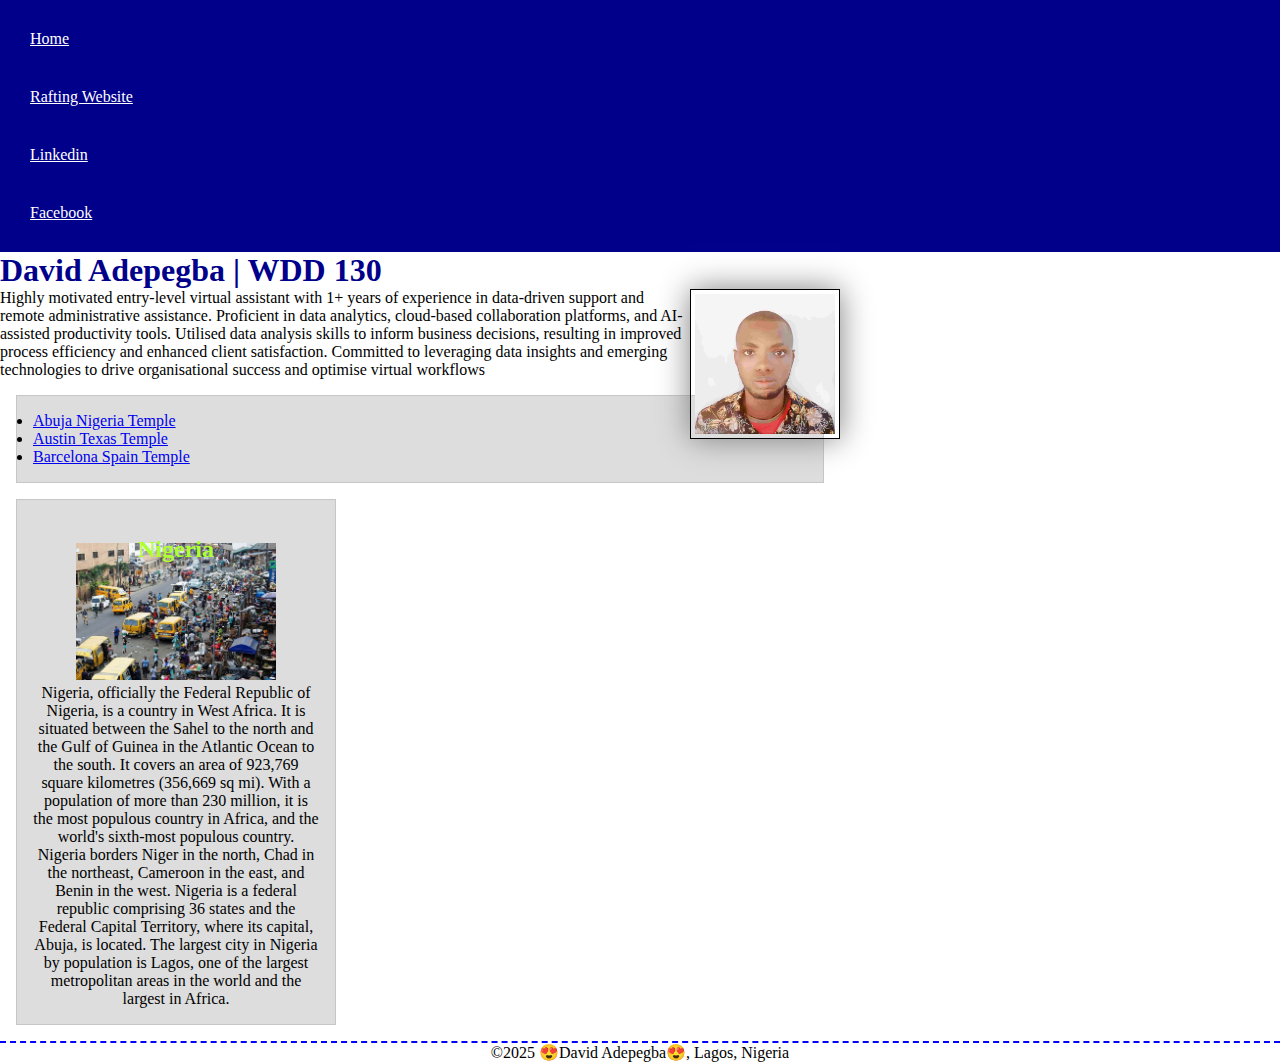
<file: index.html>
<!DOCTYPE html>
<html lang="en-US">

<head>
    <meta charset="UTF-8">
    <meta name="viewport" content="width=device-width, initial-scale=1.0">
    <title>David Adepegba | WDD 130</title>
    <meta name="description" content="David Adepegba a virtual assistant with Data Analyst background">
    <meta name="author" content="David Adepegba">
    <link rel="stylesheet" href="styles/styles.css">
</head>

<body>
    <header>
        <nav> <a href="index.html">Home</a>
            <a href="#">Rafting Website</a>
            <a href="https://www.linkedin.com/in/adepegbadavid1/">Linkedin</a>
            <a href="www.facebook.com">Facebook</a>
        </nav>
    </header>
    <div class="grid">
        <main>
            <h1> David Adepegba | WDD 130</h1>
            <img src="images/profile.jpg" alt="Adepegba David" width="200">
            <p>
                Highly motivated entry-level virtual assistant with 1+ years of experience in
                data-driven support and remote administrative assistance. Proficient in data
                analytics, cloud-based collaboration platforms, and AI-assisted productivity tools.
                Utilised data analysis skills to inform business decisions, resulting in improved
                process efficiency and enhanced client satisfaction. Committed to leveraging data
                insights and emerging technologies to drive organisational success and optimise
                virtual workflows
            </p>
            <ul class="box">
                <li><a href="https://www.churchofjesuschrist.org/temples/details/abuja-nigeria-temple?lang=eng"
                        target="_blank">Abuja Nigeria Temple</a></li>
                <li><a href="https://www.churchofjesuschrist.org/temples/details/austin-texas-temple?lang=eng"
                        target="_blank">Austin Texas Temple</a></li>
                <li><a href="https://www.churchofjesuschrist.org/temples/details/barcelona-spain-temple?lang=eng"
                        target="_blank">Barcelona Spain Temple</a></li>
            </ul>

        </main>
        <aside class="box">
            <h2>Nigeria</h2>
            <img src="images/nigeria.jpg" alt="Nigeria Image">
            <p>
                Nigeria, officially the Federal Republic of Nigeria, is a country in West Africa.
                It is situated between the Sahel to the north and the Gulf of Guinea in the Atlantic Ocean
                to the south. It covers an area of 923,769 square kilometres (356,669 sq mi).
                With a population of more than 230 million, it is the most populous country in Africa,
                and the world's sixth-most populous country. Nigeria borders Niger in the north,
                Chad in the northeast, Cameroon in the east, and Benin in the west. Nigeria is a federal
                republic comprising 36 states and the Federal Capital Territory, where its capital, Abuja,
                is located. The largest city in Nigeria by population is Lagos, one of the largest
                metropolitan areas in the world and the largest in Africa.
            </p>
        </aside>
    </div>
    <footer>
        <p>&copy;2025 😍David Adepegba😍, Lagos, Nigeria </p>
    </footer>
    <!-- 05/07/2025 -->
</body>

</html>
</file>
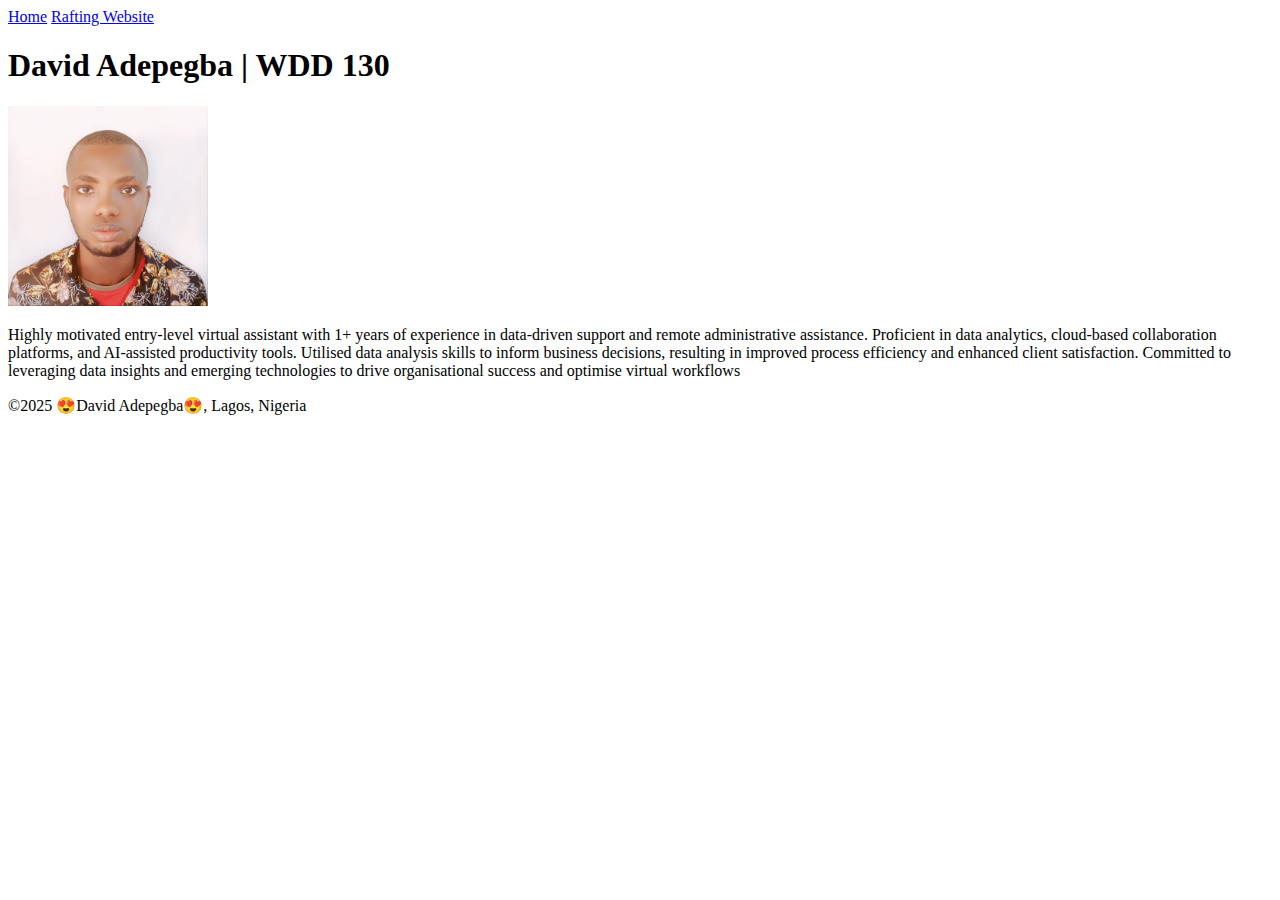
<file: week01/index.html>
<!DOCTYPE html>
<html lang="en-US">
<head>
    <meta charset="UTF-8">
    <meta name="viewport" content="width=device-width, initial-scale=1.0">
    <title>David Adepegba | WDD 130</title>
</head>
<body>
    <header>
        <nav>
            <a href="index.html">Home</a>
            <a href="www">Rafting Website</a>
        </nav>
    </header>
    <main>
        <h1> David Adepegba | WDD 130</h1>
        <img src="images/profile.jpg" alt="Adepegba David" width="200">
        <p>Highly motivated entry-level virtual assistant with 1+ years of experience in 
            data-driven support and remote administrative assistance. Proficient in data 
            analytics, cloud-based collaboration platforms, and AI-assisted productivity tools.
            Utilised data analysis skills to inform business decisions, resulting in improved 
            process efficiency and enhanced client satisfaction. Committed to leveraging data 
            insights and emerging technologies to drive organisational success and optimise 
            virtual workflows
        </p>
    </main>
    <footer>
        <p>&copy;2025 😍David Adepegba😍, Lagos, Nigeria </p>
    </footer>
</body>
</html>
</file>
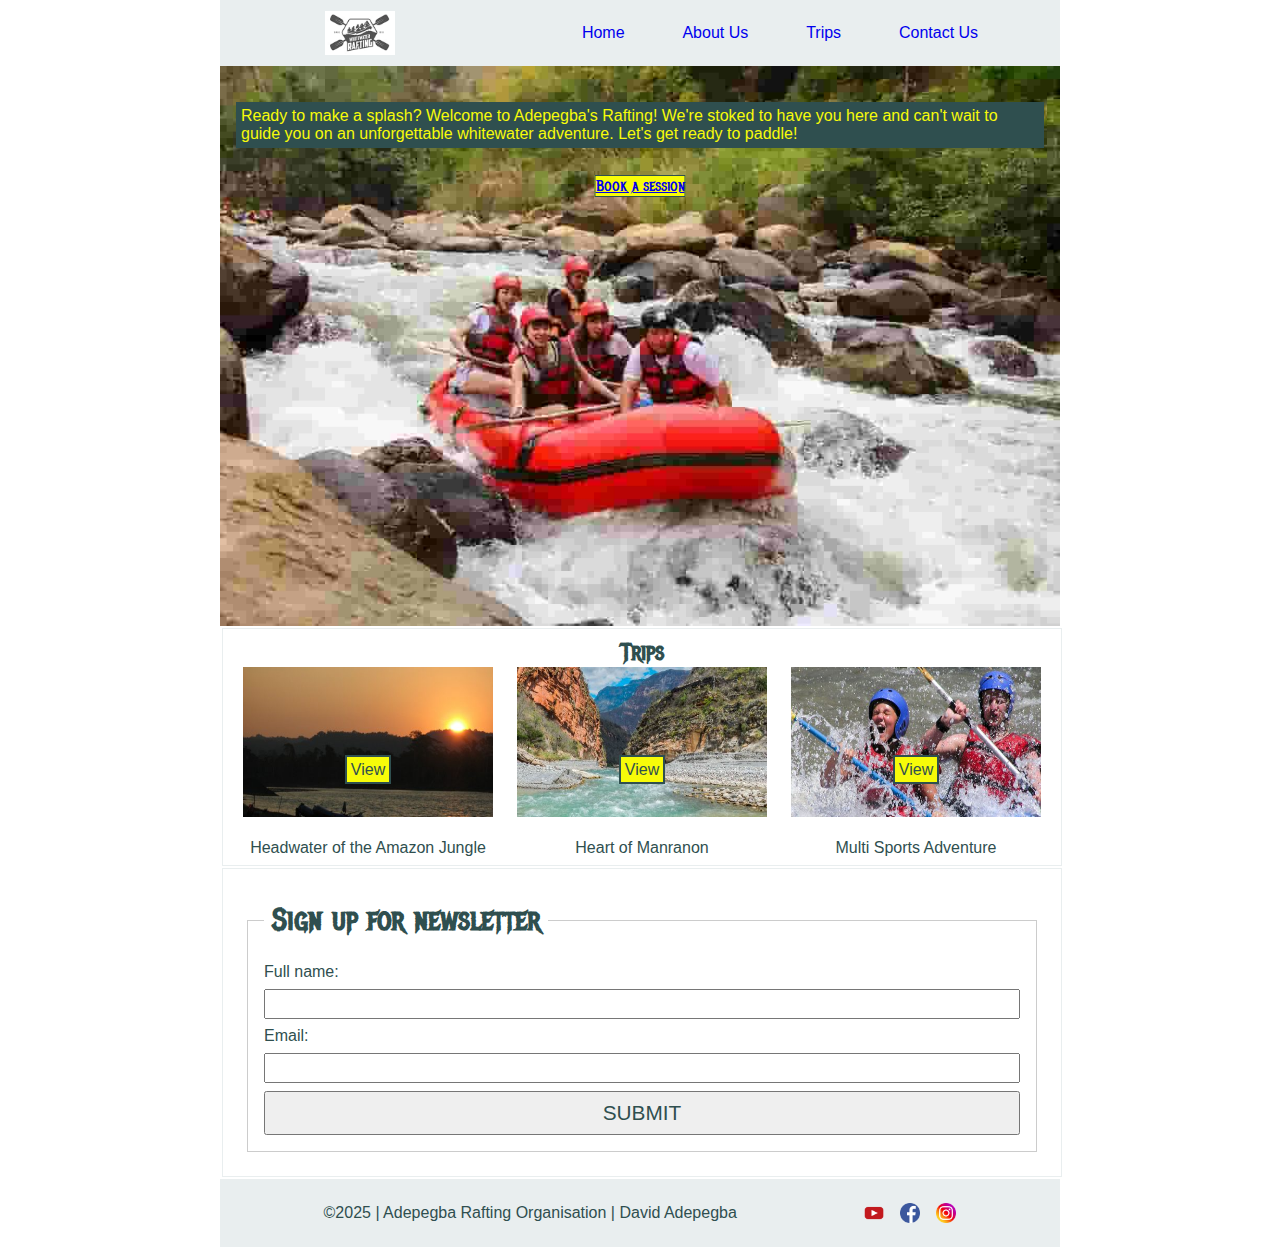
<file: wwr/index.html>
<!DOCTYPE html>
<html lang="en-US">
<head>
    <meta charset="UTF-8">
    <meta name="viewport" content="width=device-width, initial-scale=1.0">
    <meta name="description" content="This is the landing page for Adepegba rafting Organisation where client visit to know what the company do">
    <meta name="author" content="David Adepegba">
    <title>Home - Adepegba Rafting Organisation</title>
    <link rel="stylesheet" href="styles/rafting.css">
    <link rel="preconnect" href="https://fonts.googleapis.com">
    <link rel="preconnect" href="https://fonts.gstatic.com" crossorigin>
    <link href="https://fonts.googleapis.com/css2?family=Metal+Mania&family=Roboto:ital,wght@0,100..900;1,100..900&display=swap" rel="stylesheet">
</head>
<body>
    <header>
        <img src="images/rafting-logo.jpg" alt="Rafting Company Logo" width="70">
        <nav class="navigation">
            <a href="index.html">Home</a>
            <a href="about.html">About Us</a>
            <a href="trips.html">Trips</a>
            <a href="contact.html">Contact Us</a>
        </nav>
    </header>
    <main>
        <div class="hero">
            <img src="images/home-page.jpg" alt="Home page image">
            <p class="welcome">Ready to make a splash? Welcome to Adepegba's Rafting! We're stoked to have you here and can't wait to guide you on an unforgettable whitewater adventure. Let's get ready to paddle!</p>
            <a href="#trips" id="button-container">Book a session</a>
        </div>
        <section>
            <h2 class="text-centered" id="trips">Trips</h2>
            <div id="view-trips">
                <figure>
                    <img src="images/trips-1.jpg" alt="Headwater of the Amazon Jungle">
                    <a href="trips.html#amazon" class="view">View</a>
                    <figcaption>Headwater of the Amazon Jungle</figcaption>
                </figure>
                <figure>
                    <img src="images/trips-2.jpg" alt="Heart of Manranon">
                    <a href="trips.html#urubamba" class="view">View</a>
                    <figcaption>Heart of Manranon</figcaption>
                </figure>
                <figure>
                    <img src="images/trips-3.jpg" alt="Multi Sports Adventure">
                    <a href="trips.html#multi-sport" class="view">View</a>
                    <figcaption>Multi Sports Adventure</figcaption>
                </figure>
            </div>
        </section>
        <section>
            <form>
                <fieldset>
                    <legend><h2>Sign up for newsletter</h2></legend>
                    <label for="full-name">Full name:</label>
                    <input type="text" id="full-name" name="full-name">
                    <label for="email">Email:</label>
                    <input type="email" id="email" name="email">
                    <button>SUBMIT</button>
                </fieldset>
            </form>
        </section>
    </main>
    <footer>
        <p>&copy;2025 | Adepegba Rafting Organisation | David Adepegba</p>
        <nav class="socialmedia">
            <a href="https://www.youtube.com">
                <img src="images/youtube.webp" alt="Youtube">
            </a>
            <a href="https://www.facebook.com">
                <img src="images/facebook.webp" alt="Facebook">
            </a>
            <a href="https://www.instagram.com">
                <img src="images/instagram.webp" alt="Instagram">
            </a>
        </nav>
    </footer>
    
</body>
</html>
</file>
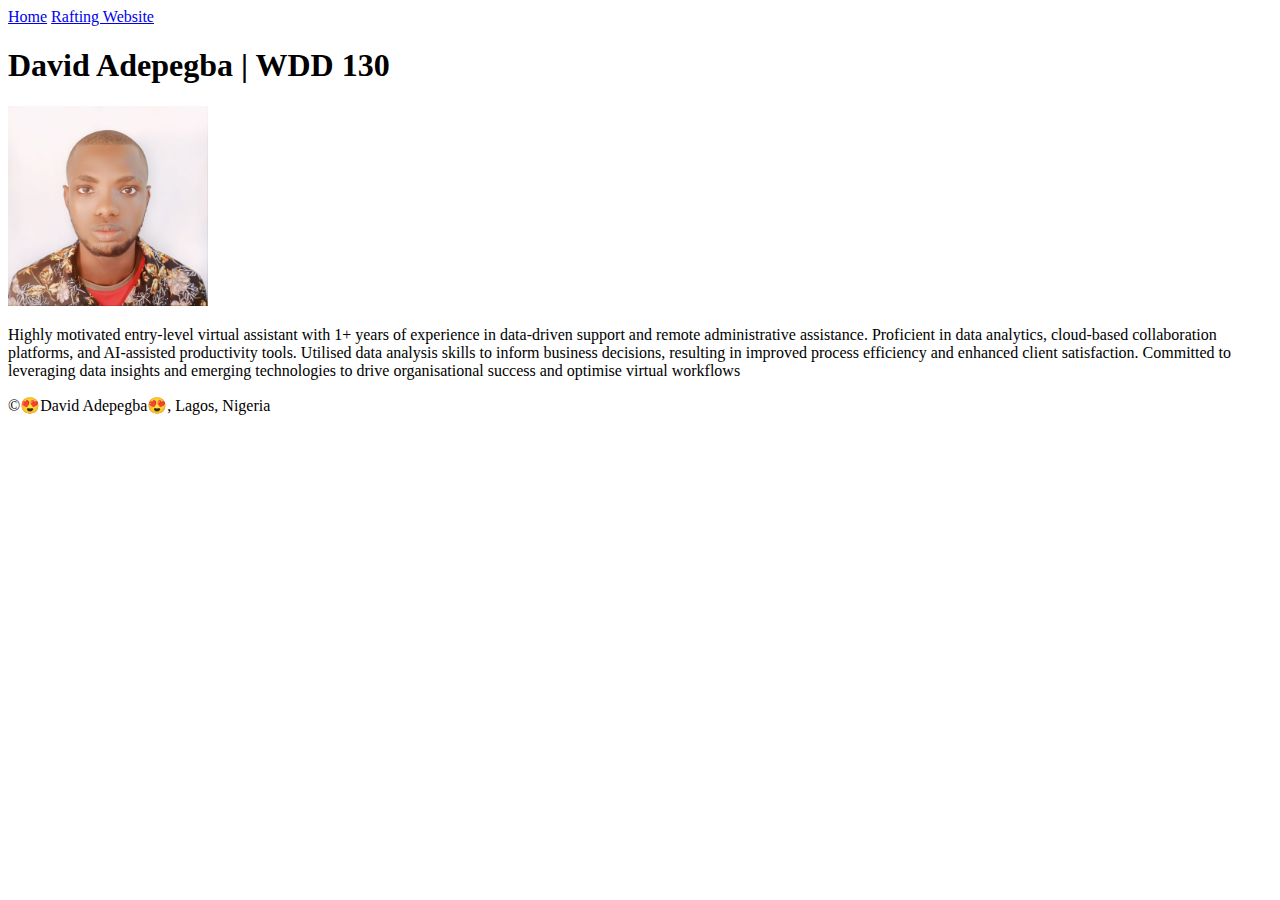
<file: WDD 130 - Web Fundamentals/Week 1 - Setup ,HTML Introduction/index.html>
<!DOCTYPE html>
<html lang="en">
<head>
    <meta charset="UTF-8">
    <meta name="viewport" content="width=device-width, initial-scale=1.0">
    <title>David Adepegba | WDD 130</title>
</head>
<body>
    <header>
        <nav>
            <a href="index.html">Home</a>
            <a href="www">Rafting Website</a>
        </nav>
    </header>
    <main>
        <h1> David Adepegba | WDD 130</h1>
        <img src="images/resume.jpg" alt="Adepegba David" width="200">
        <p>Highly motivated entry-level virtual assistant with 1+ years of experience in data-driven support and remote administrative assistance. Proficient in data analytics, cloud-based collaboration platforms, and AI-assisted productivity tools. Utilised data analysis skills to inform business decisions, resulting in improved process efficiency and enhanced client satisfaction. Committed to leveraging data insights and emerging technologies to drive organisational success and optimise virtual workflows</p>
    </main>
    <footer>
        <p>&copy;😍David Adepegba😍, Lagos, Nigeria </p>
    </footer>
</body>
</html>
</file>
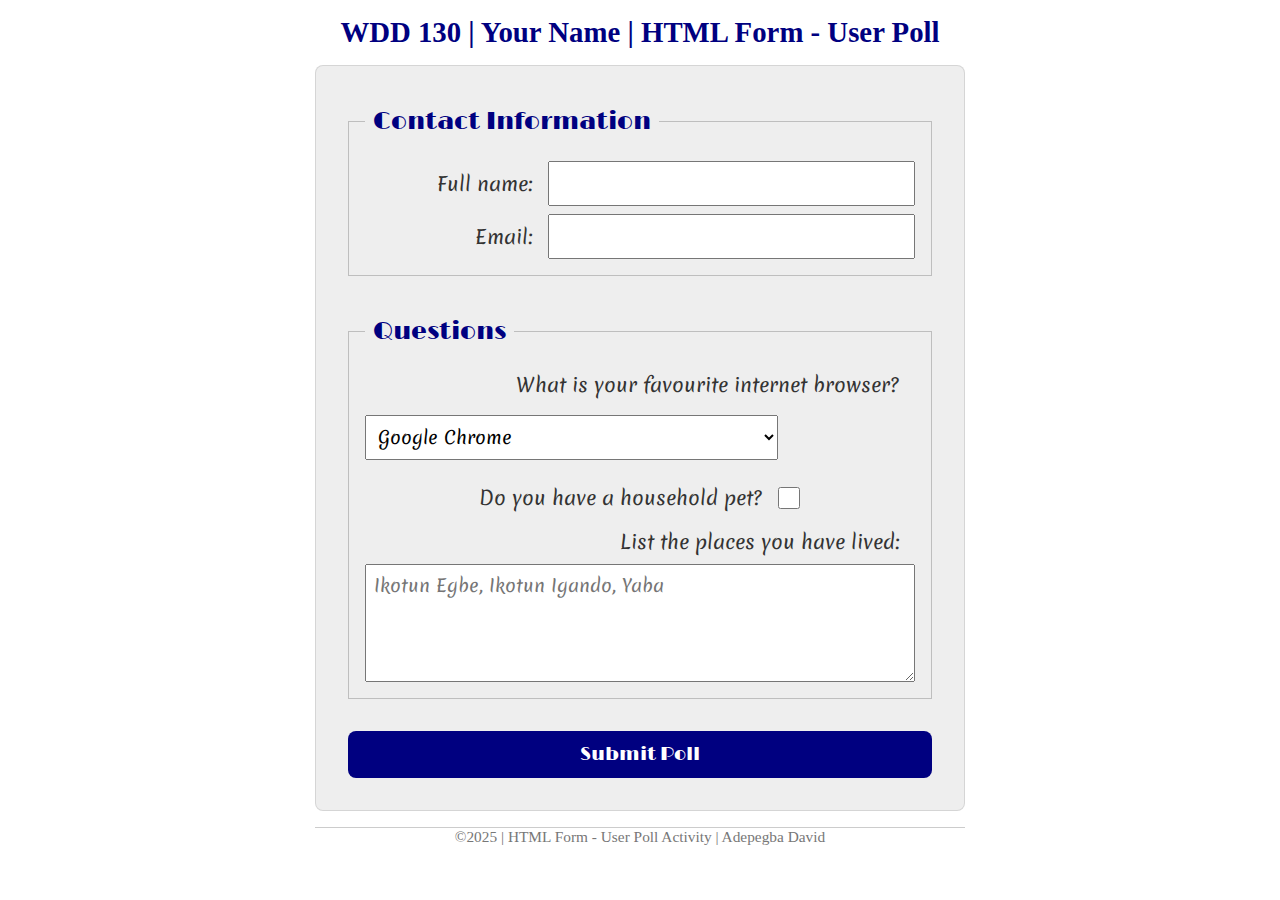
<file: week05/poll-form.html>
<!DOCTYPE html>
<html lang="en-US">
<head>
    <meta charset="UTF-8">
    <meta name="viewport" content="width=device-width, initial-scale=1.0">
    <meta name="description" content="This is a poll form for an organization">
    <meta name="author" content="Adepegba David">
    <title>WDD 130 | HTML Form - User Poll</title>
    <link rel="stylesheet" href="styles/poll-form.css">
    <link rel="preconnect" href="https://fonts.googleapis.com">
    <link rel="preconnect" href="https://fonts.gstatic.com" crossorigin>
    <link href="https://fonts.googleapis.com/css2?family=Limelight&family=Merienda:wght@300..900&display=swap" rel="stylesheet">
</head>
<body>
    <header>
        <h1>WDD 130 | Your Name | HTML Form - User Poll</h1>
    </header>
    <main>
        <form>
            <fieldset>
                <legend>Contact Information</legend>
                <div class="form-item column2">
                    <label for="fullname">Full name:</label>
                    <input type="text" id="fullname" name="fullname">
                </div>
                <div class="form-item column2">
                    <label for="useremail">Email:</label>
                    <input type="email" id="useremail" name="useremail">
                </div>
            </fieldset>
            <fieldset>
                <legend>Questions</legend>
                <label for="browser">What is your favourite internet browser?</label>
                <div class="form-item column1">
                    <select id="browser" name="browser">
                        <option value="google">Google Chrome</option>
                        <option value="opera">Opera Mini</option>
                        <option value="edge">Mircosoft Edge</option>
                        <option value="firefox">Firefox</option>
                    </select>
                </div>
                <div class="form-item column1">
                    <label for="pet">Do you have a household pet?</label>
                    <input type="checkbox" id="pet" name="pet">
                </div>
                <label for="feedback">List the places you have lived:</label>
                <textarea name="feedback" id="feedback" rows="4" placeholder="Ikotun Egbe, Ikotun Igando, Yaba"></textarea>
            </fieldset>
            <button>Submit Poll</button>
        </form>
    </main>
    <footer>
        <p>&copy;2025 | HTML Form - User Poll Activity | Adepegba David</p>
    </footer>
    
</body>
</html>
</file>
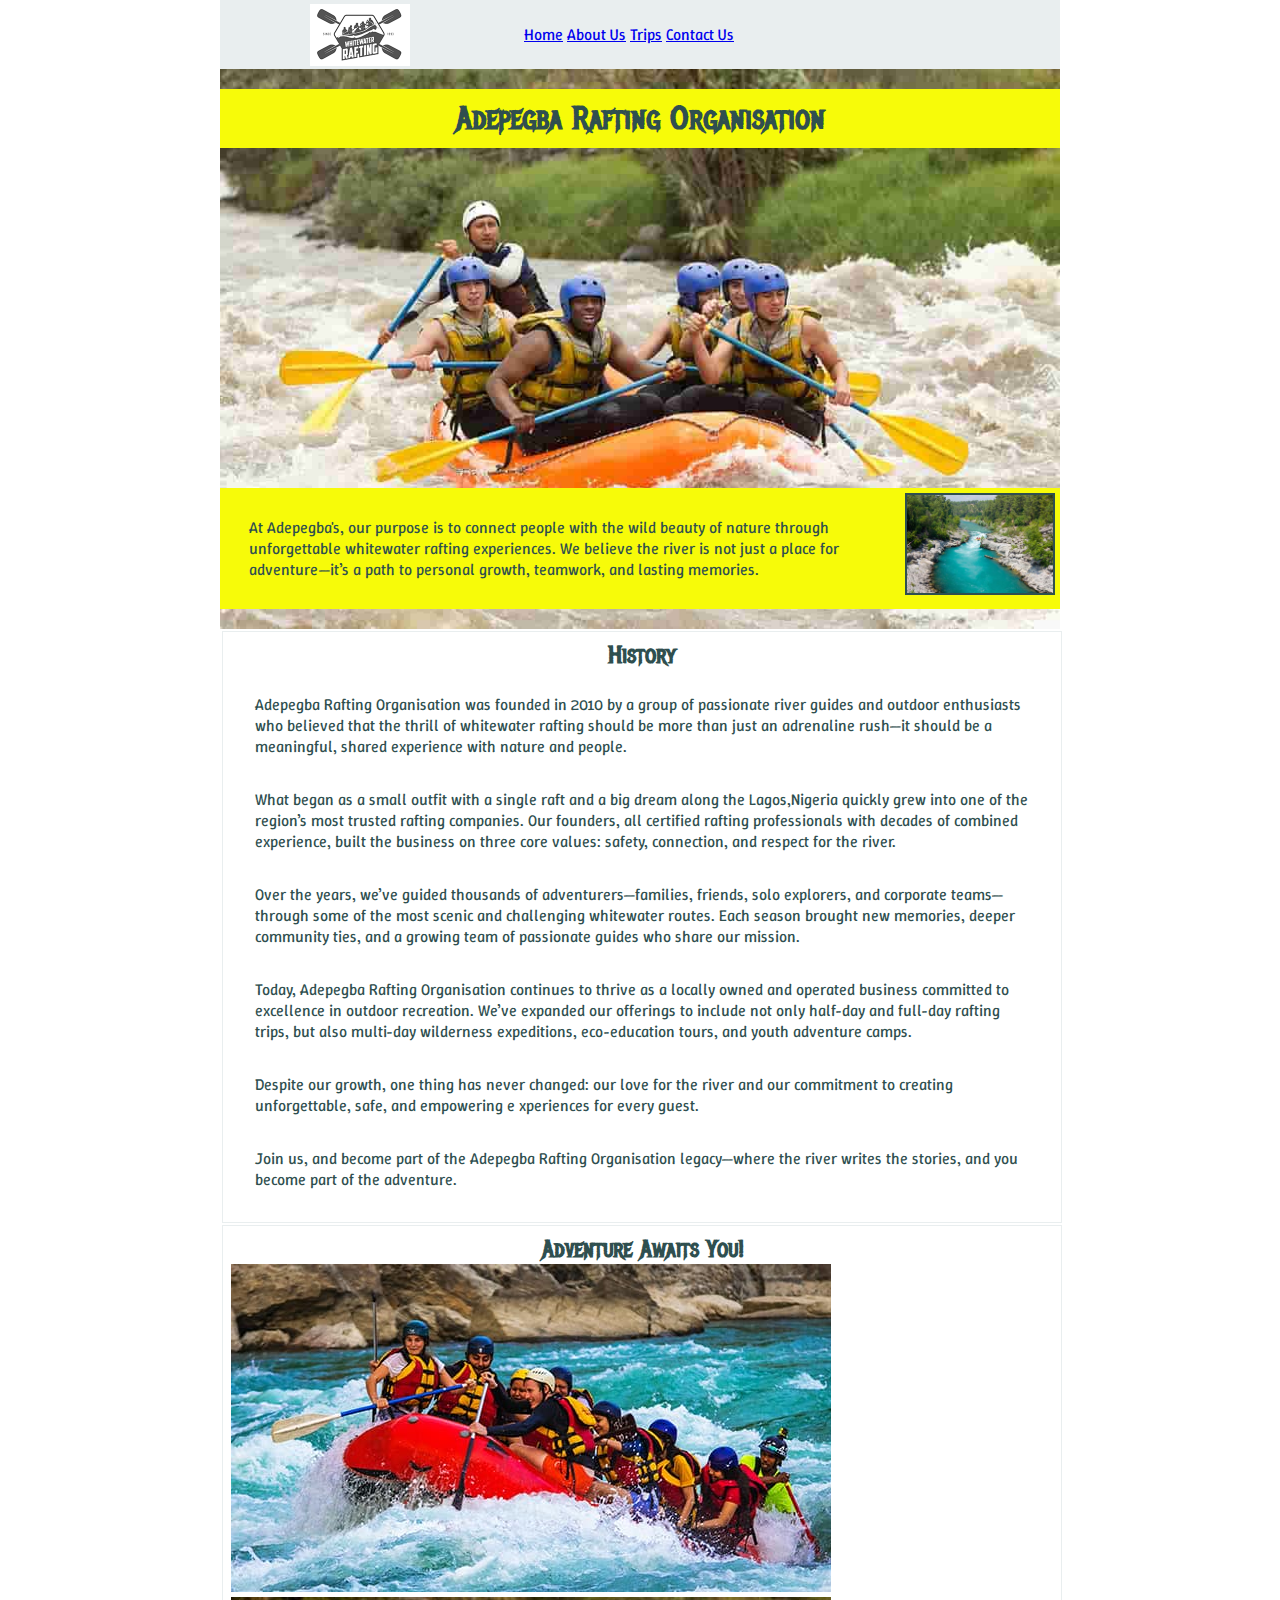
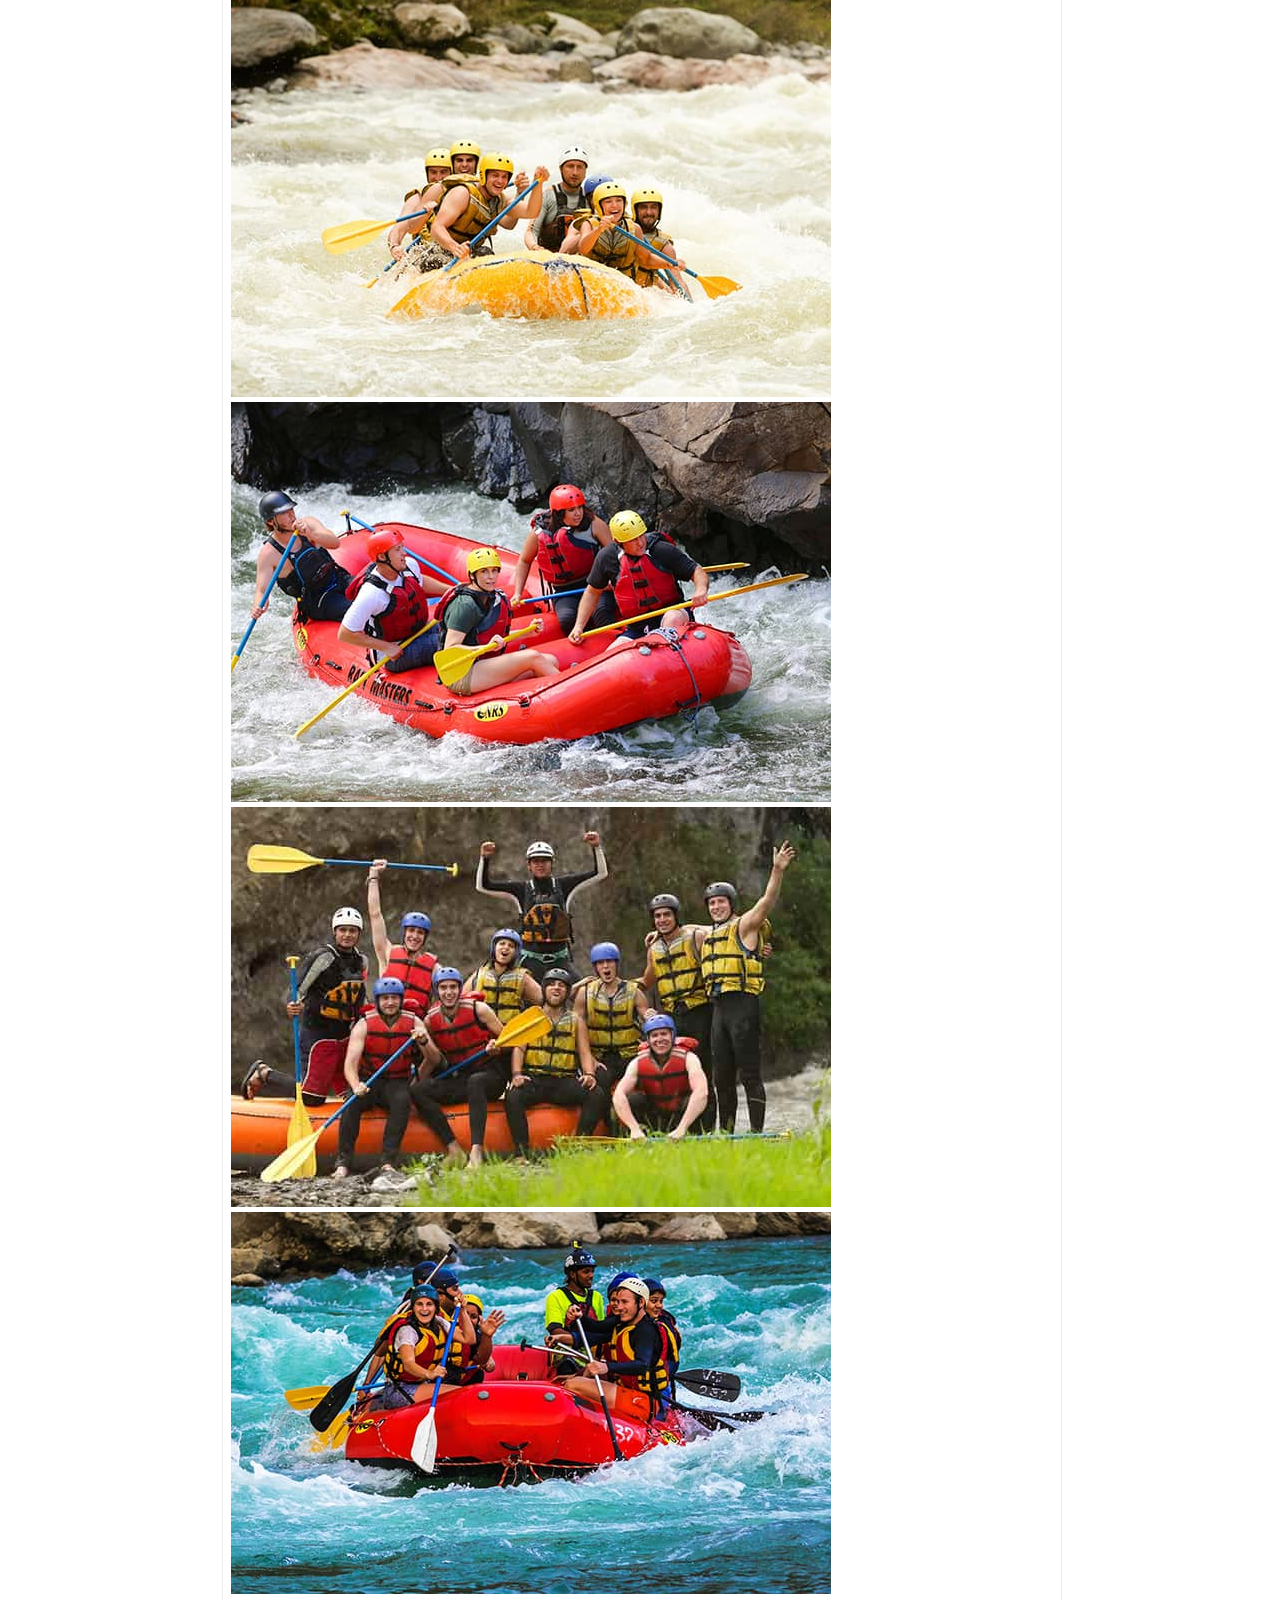
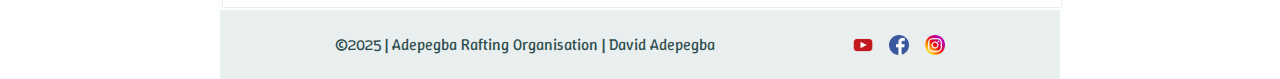
<file: wwr/about.html>
<!DOCTYPE html>
<html lang="en-US">
<head>
    <meta charset="UTF-8">
    <meta name="viewport" content="width=device-width, initial-scale=1.0">
    <meta name="description" content="This page is about Adepegba Rafting Organisation displaying the company mission, images from past client and social media link">
    <meta name="author" content="David Adepegba">
    <title>About Us - Adepegna Rafting Organisation</title>
    <link rel="stylesheet" href="styles/rafting.css">
    <link rel="preconnect" href="https://fonts.googleapis.com">
    <link rel="preconnect" href="https://fonts.gstatic.com" crossorigin>
    <link href="https://fonts.googleapis.com/css2?family=Metal+Mania&family=Winky+Rough:ital,wght@0,300..900;1,300..900&display=swap" rel="stylesheet">
</head>
<body>
    <header>
        <img src="images/rafting-logo.png" alt="Rafting Company Logo" width="100">
        <nav>
            <a href="index.html">Home</a>
            <a href="about.html">About Us</a>
            <a href="trips.html">Trips</a>
            <a href="contact.html">Contact Us</a>
        </nav>
    </header>
    <main>
        <div class="hero">
            <img src="images/background.jpg" alt="Background image">
            <h1>Adepegba Rafting Organisation</h1>
            <article class = "mission">
                <img src="images/client_4.jpg" alt="Rafting picture">
                <p>
                        At Adepegba's, our purpose is to connect people with the wild beauty of 
                    nature through unforgettable whitewater rafting experiences. We believe 
                    the river is not just a place for adventure—it’s a path to personal 
                    growth, teamwork, and lasting memories.
                </p>
            </article>
        </div>
            <section>
                <h2>History</h2>
                <p>Adepegba Rafting Organisation was founded in 2010 by a group of passionate 
                    river guides and outdoor enthusiasts who believed that the thrill of whitewater 
                    rafting should be more than just an adrenaline rush—it should be a meaningful, 
                    shared experience with nature and people.
                </p>
                <p> What began as a small outfit with a single raft and a big dream along 
                    the Lagos,Nigeria quickly grew into one of the region’s most trusted 
                    rafting companies. Our founders, all certified rafting professionals 
                    with decades of combined experience, built the business on three core 
                    values: safety, connection, and respect for the river.
                </p>
                <p>Over the years, we’ve guided thousands of adventurers—families, friends, 
                    solo explorers, and corporate teams—through some of the most scenic and 
                    challenging whitewater routes. Each season brought new memories, deeper 
                    community ties, and a growing team of passionate guides who share our 
                    mission.
                </p>
                <p>Today, Adepegba Rafting Organisation continues to thrive as a locally 
                    owned and operated business committed to excellence in outdoor recreation.
                     We’ve expanded our offerings to include not only half-day and full-day rafting 
                     trips, but also multi-day wilderness expeditions, eco-education tours, and 
                     youth adventure camps.
                </p>
                <p>Despite our growth, one thing has never changed: our love for the river 
                    and our commitment to creating unforgettable, safe, and empowering e
                    xperiences for every guest.
                </p>
                <p>Join us, and become part of the Adepegba Rafting Organisation 
                    legacy—where the river writes the stories, and you become part of the 
                    adventure.
                </p>
            </section>
            <section>
                <h2>Adventure Awaits You!</h2>
                <img src="images/client_1.jpg" alt="Competition 1">
                <img src="images/short_image.jpg" alt="Happy client 1">
                <img src="images/client_3.jpg" alt="Competition 2">
                <img src="images/client_5.jpg" alt="The winning team">
                <img src="images/client_2.jpg" alt="Happy client 2">
            </section>
    </main>
    <footer>
        <p>&copy;2025 | Adepegba Rafting Organisation | David Adepegba</p>
        <nav class="socialmedia">
            <a href="https://www.youtube.com">
                <img src="images/youtube.webp" alt="Youtube">
            </a>
            <a href="https://www.facebook.com">
                <img src="images/facebook.webp" alt="Facebook">
            </a>
            <a href="https://www.instagram.com">
                <img src="images/instagram.webp" alt="Instagram">
            </a>
        </nav>
    </footer>
    
</body>
</html>
</file>
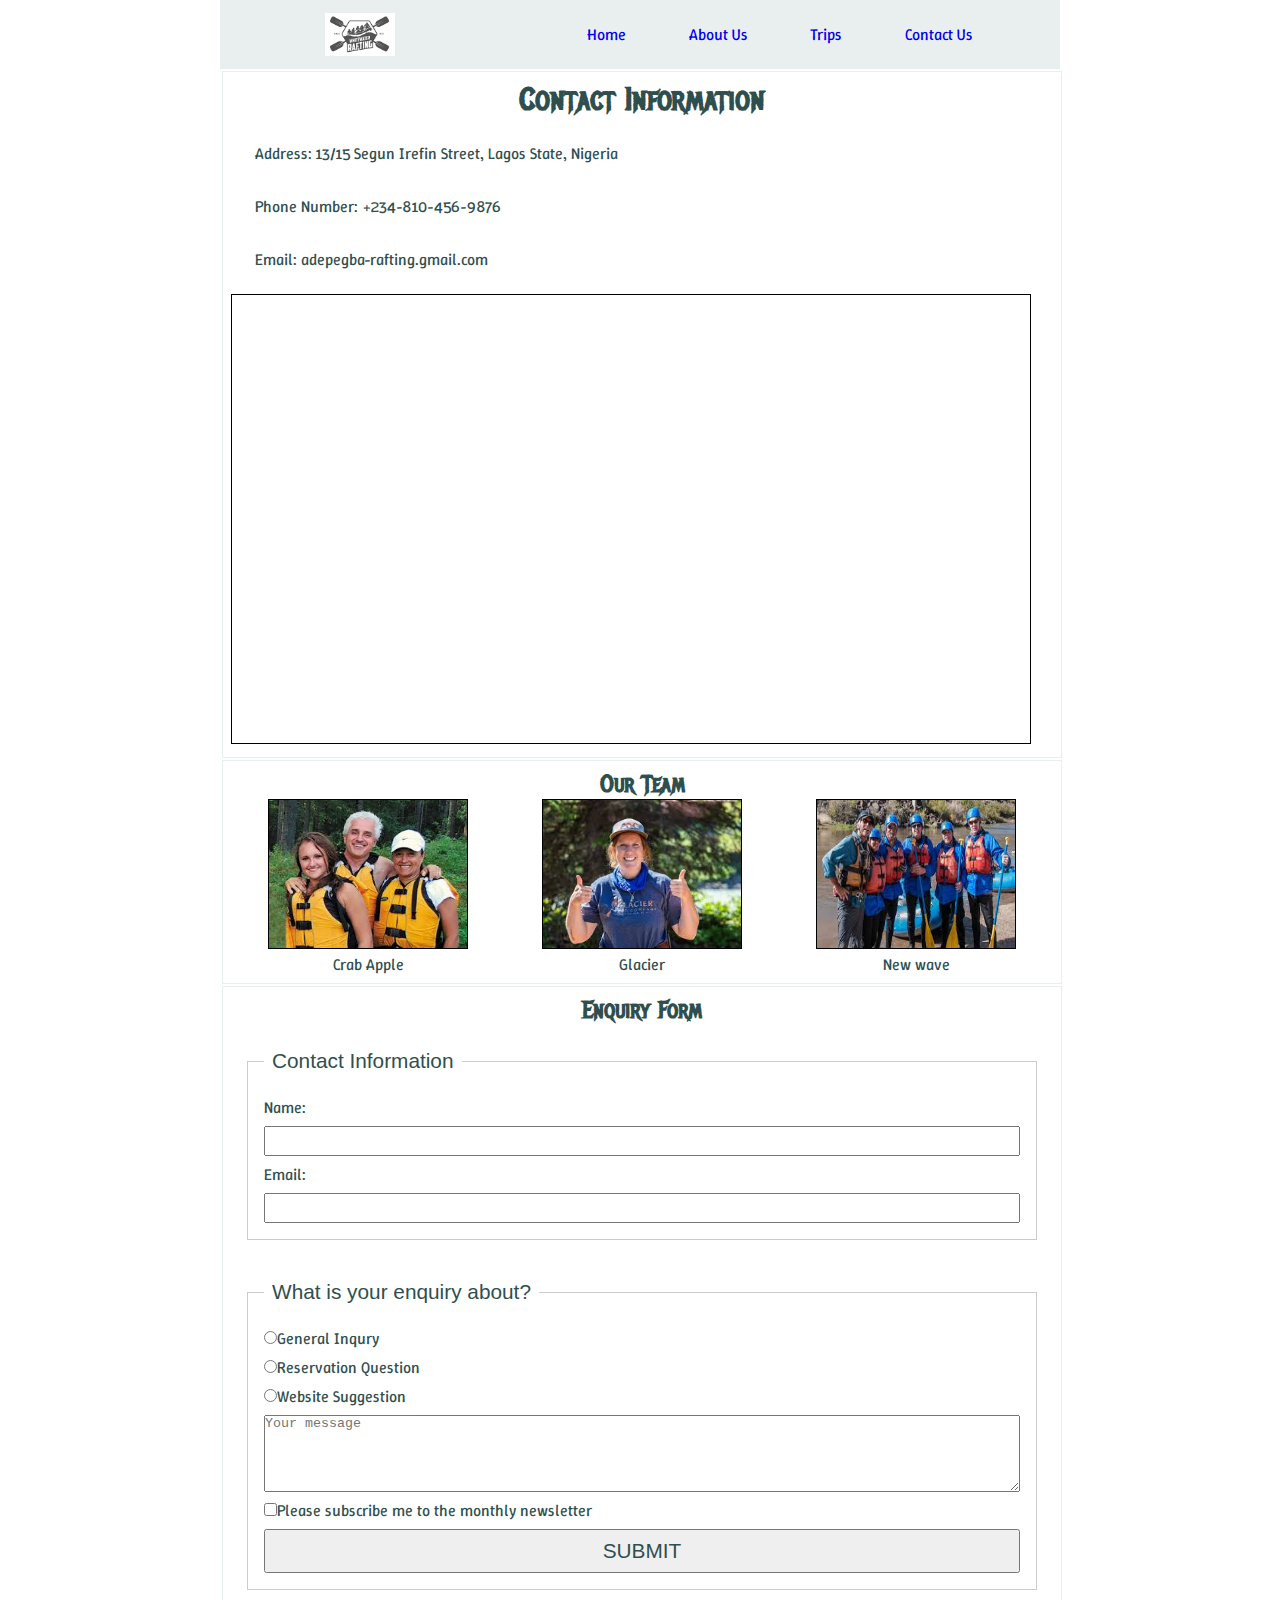
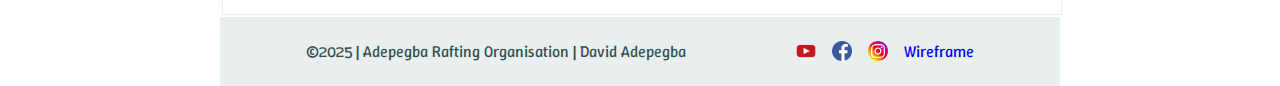
<file: wwr/contact.html>
<!DOCTYPE html>
<html lang="en-US">
<head>
    <meta charset="UTF-8">
    <meta name="viewport" content="width=device-width, initial-scale=1.0">
    <meta name="description" content="This page is about Adepegba Rafting Organisation contact page for anyone that want to know more about the organization">
    <meta name="author" content="David Adepegba">
    <title>Contact Us - Adepegba Rafting Organisation</title>
    <link rel="stylesheet" href="styles/rafting.css">
    <link rel="preconnect" href="https://fonts.googleapis.com">
    <link rel="preconnect" href="https://fonts.gstatic.com" crossorigin>
    <link href="https://fonts.googleapis.com/css2?family=Metal+Mania&family=Winky+Rough:ital,wght@0,300..900;1,300..900&display=swap" rel="stylesheet">
</head>
<body>
    <header>
        <img src="images/rafting-logo.png" alt="Rafting Company Logo" width="70">
        <nav class="navigation">
            <a href="index.html">Home</a>
            <a href="about.html">About Us</a>
            <a href="trips.html">Trips</a>
            <a href="contact.html">Contact Us</a>
        </nav>
    </header>
    <main>
        <section class="contact-info">
            <h1>Contact Information</h1>
            <p>Address: 13/15 Segun Irefin Street, Lagos State, Nigeria</p>
            <p>Phone Number: +234-810-456-9876</p>
            <p>Email: adepegba-rafting.gmail.com</p>
            <iframe src="https://www.google.com/maps/embed?pb=!1m18!1m12!1m3!1d3963.7662040126643!2d3.272874973993445!3d6.551174593441859!2m3!1f0!2f0!3f0!3m2!1i1024!2i768!4f13.1!3m3!1m2!1s0x103b8febd059b82b%3A0x250885e273e06ad2!2s20%20Prophet%20T.B%20Joshua%20St!5e0!3m2!1sen!2sng!4v1754032738858!5m2!1sen!2sng"></iframe>
        </section>
        <section>
            <h2 class="text-centered">Our Team</h2>
            <div id="teams">
                <figure>
                    <img src="images/crab-apple.jpeg" alt="Crab Apple">
                    <figcaption>Crab Apple</figcaption>
                </figure>
                <figure>
                    <img src="images/glacier.jpeg" alt="glacier">
                    <figcaption>Glacier</figcaption>
                </figure>
                <figure>
                    <img src="images/new-wave.jpeg" alt="new wave">
                    <figcaption>New wave</figcaption>
                </figure>
            </div>
        </section>
        <section>
            <h2>Enquiry Form</h2>
            <form>                
                <fieldset>
                    <legend>Contact Information</legend>
                    <label for="name">Name:</label>
                    <input type="text" id="name" name="name">
                    <label for="email">Email:</label>
                    <input type="email" id="email" name="email">
                </fieldset>
                <fieldset>
                    <legend>What is your enquiry about?</legend>
                    <label for="general-inquiry"><input type="radio" id="general-inquiry" name="message">General Inqury</label>                    
                    <label for="reservation-question"><input type="radio" id="reservation-question" name="message">Reservation Question</label>                    
                    <label for="website-suggestion"><input type="radio" id="website-suggestion" name="message">Website Suggestion</label>
                    
                    <textarea name="message" id="message" placeholder="Your message" rows="5"></textarea>
                    <label for="newsletter"><input type="checkbox" id="newsletter">Please subscribe me to the monthly newsletter</label>
                    
                    <button>SUBMIT</button>
                </fieldset>
            </form>
        </section>
    </main>
    <footer>
        <p>&copy;2025 | Adepegba Rafting Organisation | David Adepegba</p>
        <nav class="socialmedia">
            <a href="https://www.youtube.com">
                <img src="images/youtube.webp" alt="Youtube">
            </a>
            <a href="https://www.facebook.com">
                <img src="images/facebook.webp" alt="Facebook">
            </a>
            <a href="https://www.instagram.com">
                <img src="images/instagram.webp" alt="Instagram">
            </a>
            <a href="https://miro.com/welcomeonboard/[base64]?share_link_id=382971956969" target="_blank">Wireframe</a>
        </nav>
    </footer>
    
</body>
</html>
</file>
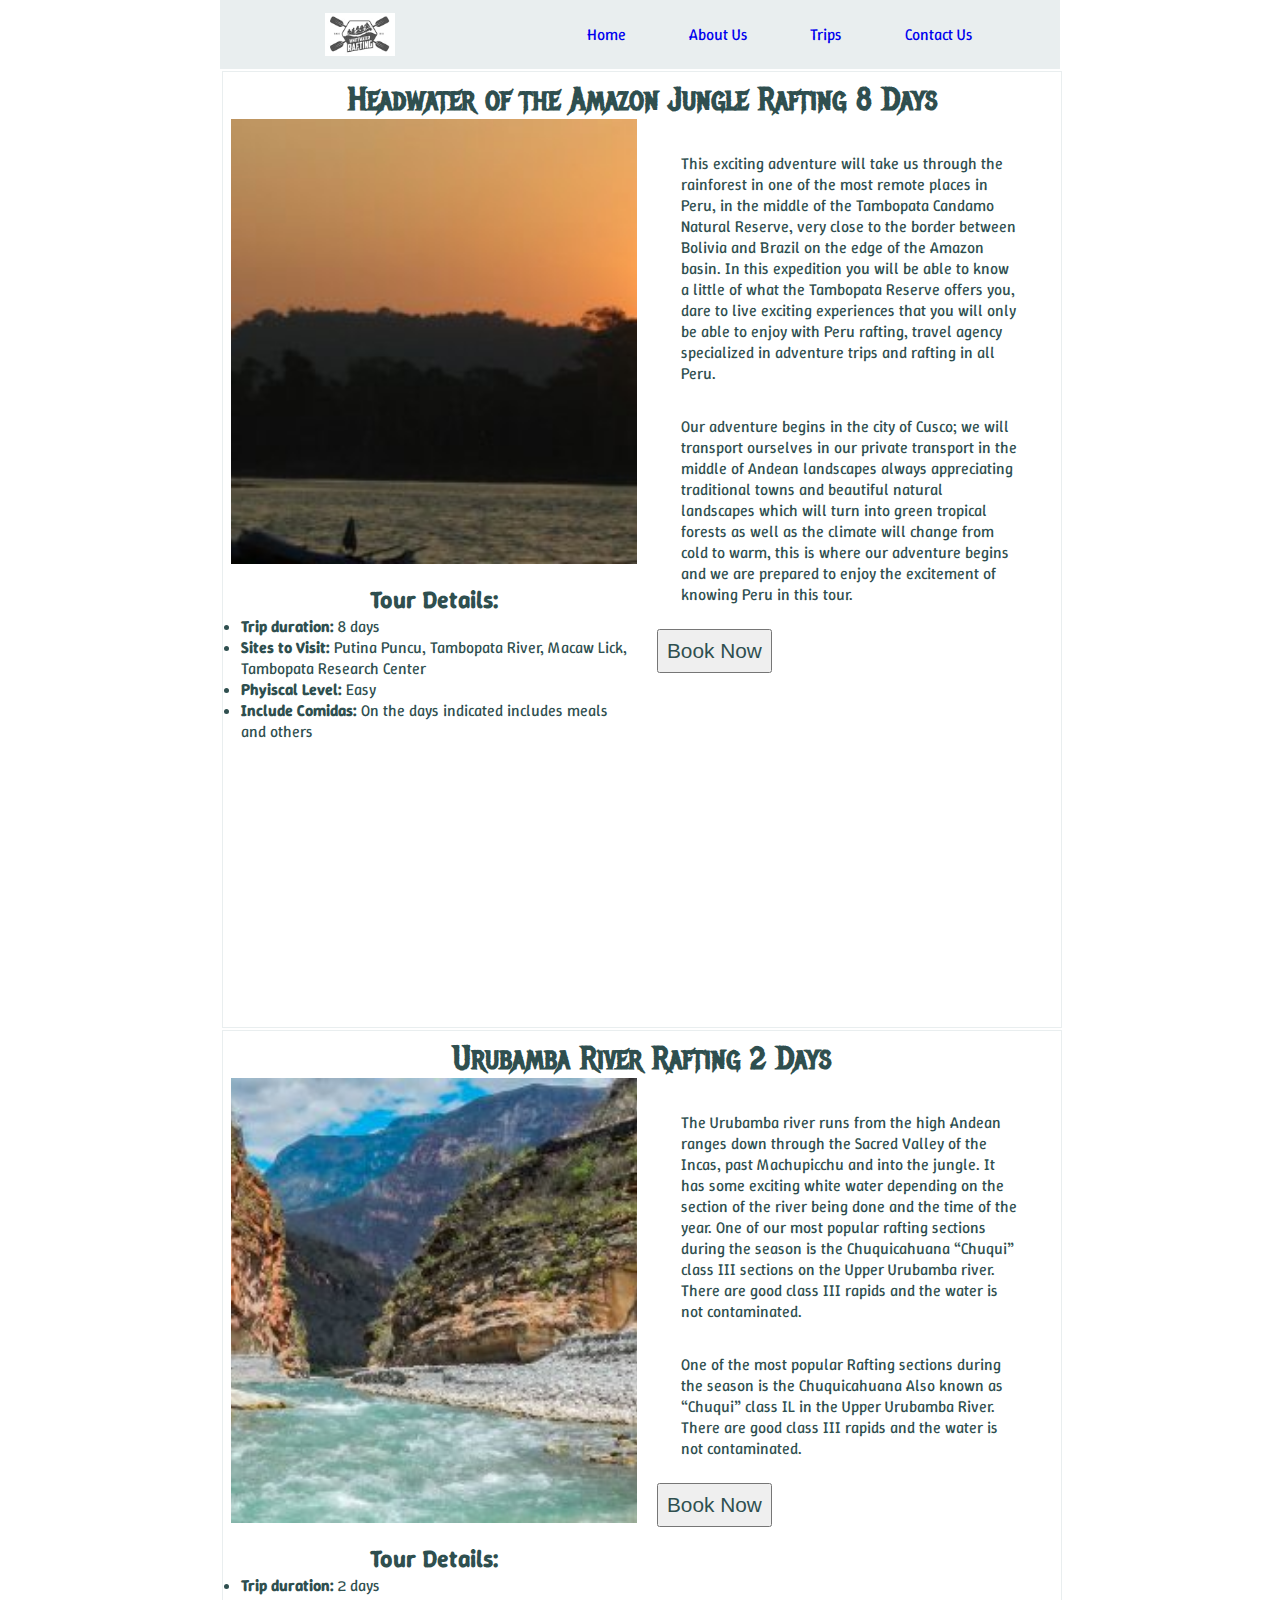
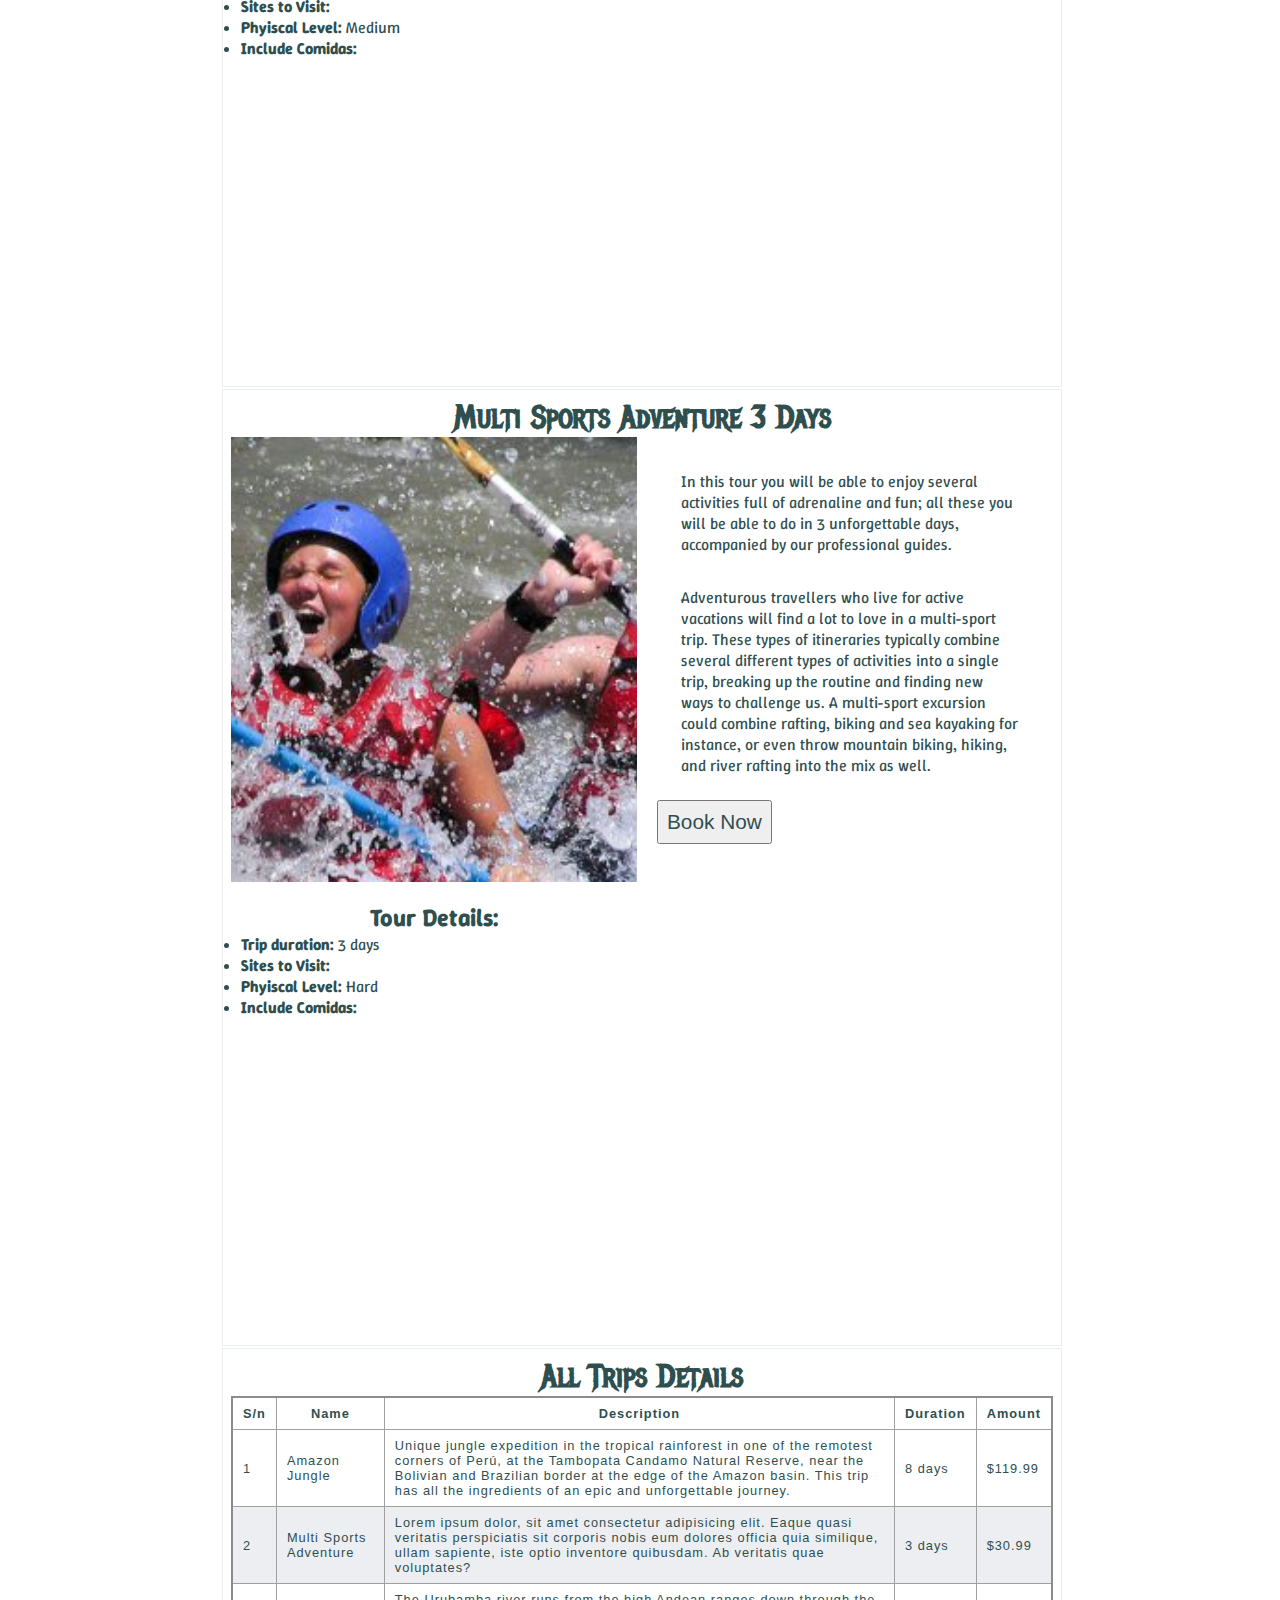
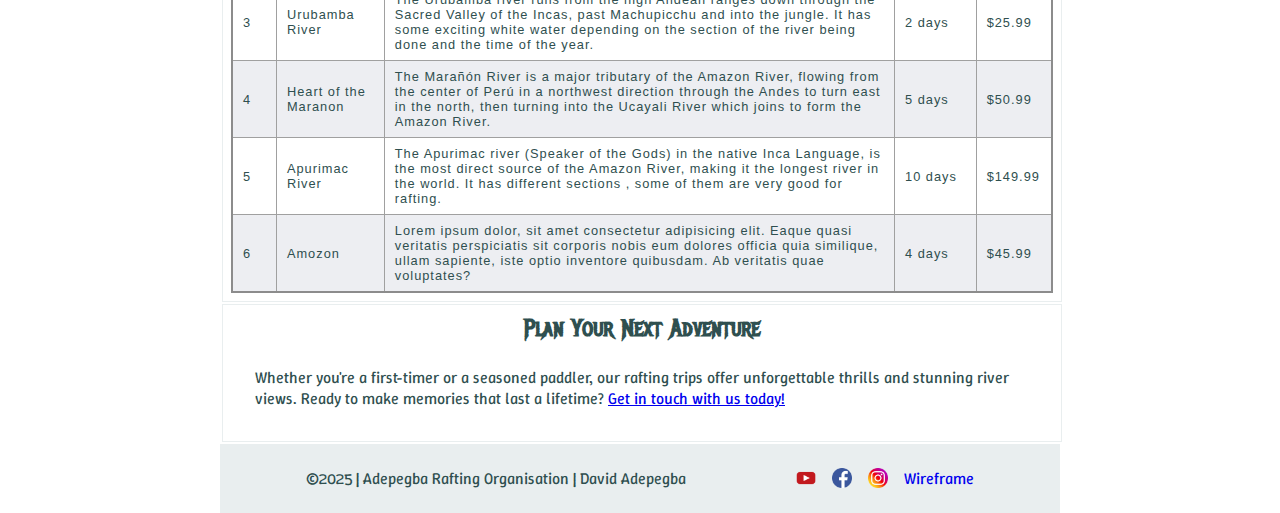
<file: wwr/trips.html>
<!DOCTYPE html>
<html lang="en-US">
<head>
    <meta charset="UTF-8">
    <meta name="viewport" content="width=device-width, initial-scale=1.0">
    <meta name="description" content="This page is about Adepegba Rafting Organisation trips section">
    <meta name="author" content="David Adepegba">
    <title>Trips - Adepegba Rafting Organisation</title>
    <link rel="stylesheet" href="styles/rafting.css">
    <link rel="preconnect" href="https://fonts.googleapis.com">
    <link rel="preconnect" href="https://fonts.gstatic.com" crossorigin>
    <link href="https://fonts.googleapis.com/css2?family=Metal+Mania&family=Winky+Rough:ital,wght@0,300..900;1,300..900&display=swap" rel="stylesheet">
</head>
<body>
    <header>
        <img src="images/rafting-logo.jpg" alt="Rafting Company Logo" width="70">
        <nav class="navigation">
            <a href="index.html">Home</a>
            <a href="about.html">About Us</a>
            <a href="trips.html">Trips</a>
            <a href="contact.html">Contact Us</a>
        </nav>
    </header>
    <main>
        <section  >
            <h1 class="text-centered" id="amazon">Headwater of the Amazon Jungle Rafting 8 Days</h1>
            <div class="grid-container">
                <img src="images/trips-1.jpg" alt="Headwater of the Amazon Jungle Rafting 8 Days">
                <div class="highlight">
                    <h2>Tour Details:</h2>
                    <ul>
                        <li><b>Trip duration:</b> 8 days</li>
                        <li><b>Sites to Visit:</b> Putina Puncu, Tambopata River, Macaw Lick, Tambopata Research Center</li>
                        <li><b>Phyiscal Level:</b> Easy</li>
                        <li><b>Include Comidas:</b> On the days indicated includes meals and others</li>
                    </ul>
                </div>
                <div class="description">
                    <p>This exciting adventure will take us through the rainforest in one of the most 
                        remote places in Peru, in the middle of the Tambopata Candamo Natural Reserve, 
                        very close to the border between Bolivia and Brazil on the edge of the Amazon basin.
                        In this expedition you will be able to know a little of what the Tambopata Reserve 
                        offers you, dare to live exciting experiences that you will only be able to enjoy 
                        with Peru rafting, travel agency specialized in adventure trips and rafting in all 
                        Peru.
                    </p>
                    <p>Our adventure begins in the city of Cusco; we will transport ourselves in our private 
                        transport in the middle of Andean landscapes always appreciating traditional towns 
                        and beautiful natural landscapes which will turn into green tropical forests as well 
                        as the climate will change from cold to warm, this is where our adventure begins and 
                        we are prepared to enjoy the excitement of knowing Peru in this tour.
                    </p>
                    <button>Book Now</button>                    
                </div>
            </div>
        </section>
        <section>
            <h1 class="text-centered" id="urubamba">Urubamba River Rafting 2 Days</h1>
            <div class="grid-container">
                <img src="images/trips-2.jpg" alt="Urubamba River Rafting 2 Days">
                <div class="highlight">
                    <h2>Tour Details:</h2>
                    <ul>
                        <li><b>Trip duration:</b> 2 days </li>
                        <li><b>Sites to Visit:</b> </li>
                        <li><b>Phyiscal Level:</b> Medium</li>
                        <li><b>Include Comidas:</b> </li>
                    </ul>
                </div>
                <div class="description">
                    <p>The Urubamba river runs from the high Andean ranges down through the Sacred Valley 
                        of the Incas, past Machupicchu and into the jungle. It has some exciting white 
                        water depending on the section of the river being done and the time of the year. 
                        One of our most popular rafting sections during the season is the Chuquicahuana 
                        “Chuqui” class III sections on the Upper Urubamba river. There are good class III 
                        rapids and the water is not contaminated.
                    </p>
                    <p>One of the most popular Rafting sections during the season is the Chuquicahuana 
                        Also known as “Chuqui” class IL in the Upper Urubamba River. There are good class 
                        III rapids and the water is not contaminated.
                    </p>
                    <button>Book Now</button>                   
                </div>
            </div>
        </section>
        <section>
            <h1 class="text-centered" id="multi-sport">Multi Sports Adventure 3 Days</h1>
            <div class="grid-container">
                <img src="images/trips-3.jpg" alt="Multi Sports Adventure 3 Days">
                <div class="highlight">
                    <h2>Tour Details:</h2>
                    <ul>
                        <li><b>Trip duration:</b> 3 days</li>
                        <li><b>Sites to Visit:</b></li>
                        <li><b>Phyiscal Level:</b> Hard</li>
                        <li><b>Include Comidas:</b></li>
                    </ul>
                </div>
                <div class="description">
                    <p>In this tour you will be able to enjoy several activities full of adrenaline and 
                        fun; all these you will be able to do in 3 unforgettable days, accompanied by 
                        our professional guides.
                    </p>
                    <p>Adventurous travellers who live for active vacations will find a lot to love in a 
                        multi-sport trip. These types of itineraries typically combine several different 
                        types of activities into a single trip, breaking up the routine and finding new 
                        ways to challenge us. A multi-sport excursion could combine rafting, biking and 
                        sea kayaking for instance, or even throw mountain biking, hiking, and river rafting 
                        into the mix as well.
                    </p>
                    <button>Book Now</button>                    
                </div>
            </div>
        </section>
        <section>
            <h1 class="text-centered">All Trips Details</h1>
            <table>
                <thead>
                    <tr>
                        <th>S/n</th>
                        <th>Name</th>
                        <th>Description</th>
                        <th>Duration</th>
                        <th>Amount</th>
                    </tr>
                </thead>
                <tbody>
                    <tr>
                        <td>1</td>
                        <td>Amazon Jungle</td>
                        <td>Unique jungle expedition in the tropical rainforest in one of the remotest corners of Perú, at the Tambopata Candamo Natural Reserve, near the Bolivian and Brazilian border at the edge of the Amazon basin. This trip has all the ingredients of an epic and unforgettable journey.</td>
                        <td>8 days</td>
                        <td>$119.99</td>
                    </tr>
                     <tr>
                        <td>2</td>
                        <td>Multi Sports Adventure</td>
                        <td>Lorem ipsum dolor, sit amet consectetur adipisicing elit. Eaque quasi veritatis perspiciatis sit corporis nobis eum dolores officia quia similique, ullam sapiente, iste optio inventore quibusdam. Ab veritatis quae voluptates?</td>
                        <td>3 days</td>
                        <td>$30.99</td>
                    </tr>
                     <tr>
                        <td>3</td>
                        <td>Urubamba River</td>
                        <td>The Urubamba river runs from the high Andean ranges down through the Sacred Valley of the Incas, past Machupicchu and into the jungle. It has some exciting white water depending on the section of the river being done and the time of the year.</td>
                        <td>2 days</td>
                        <td>$25.99</td>
                    </tr>
                     <tr>
                        <td>4</td>
                        <td>Heart of the Maranon</td>
                        <td>The Marañón River is a major tributary of the Amazon River, flowing from the center of Perú in a northwest direction through the Andes to turn east in the north, then turning into the Ucayali River which joins to form the Amazon River.</td>
                        <td>5 days</td>
                        <td>$50.99</td>
                    </tr>
                     <tr>
                        <td>5</td>
                        <td>Apurimac River</td>
                        <td>The Apurimac river (Speaker of the Gods) in the native Inca Language, is the most direct source of the Amazon River, making it the longest river in the world. It has different sections , some of them are very good for rafting.</td>
                        <td>10 days</td>
                        <td>$149.99</td>
                    </tr>
                     <tr>
                        <td>6</td>
                        <td>Amozon</td>
                        <td>Lorem ipsum dolor, sit amet consectetur adipisicing elit. Eaque quasi veritatis perspiciatis sit corporis nobis eum dolores officia quia similique, ullam sapiente, iste optio inventore quibusdam. Ab veritatis quae voluptates?</td>
                        <td>4 days</td>
                        <td>$45.99</td>
                    </tr>
                </tbody>
            </table>
        </section>
        <section id="trips">
        <h2>Plan Your Next Adventure</h2>
        <p>
            Whether you're a first-timer or a seasoned paddler, our rafting trips offer
            unforgettable thrills and stunning river views. Ready to make memories that last a lifetime?
            <a href="contact.html">Get in touch with us today!</a>
        </p>
        </section>
    </main>
    <footer>
        <p>&copy;2025 | Adepegba Rafting Organisation | David Adepegba</p>
        <nav class="socialmedia">
            <a href="https://www.youtube.com">
                <img src="images/youtube.webp" alt="Youtube">
            </a>
            <a href="https://www.facebook.com">
                <img src="images/facebook.webp" alt="Facebook">
            </a>
            <a href="https://www.instagram.com">
                <img src="images/instagram.webp" alt="Instagram">
            </a>
            <a href="images/trips-wireframe.jpg">Wireframe</a>
        </nav>
    </footer>
    
</body>
</html>
</file>
<file: styles/styles.css>
*{
    margin: 0;
    padding: 0;
    box-sizing: border-box;
}
nav{
    background-color: darkblue;
    padding: 10px;
}

nav a{
    color: white;
    display: block;
    padding: 20px;
}

h1{
    color: darkblue;
}

main img{
    width: 150px;
    height: auto;
    border: 1px solid black ;
    padding: 4px;
    box-shadow: 0 0 30px gray;
    float: right;
}

p{
    padding: 0;
}

main{
    max-width: 840px;
}

aside{
    width:20em;
    margin:3px;
    border: 2px solid cornsilk;
    padding: 1px;
    background-color: brown;
    color: white;
    text-align: center;
}

aside img{
    width: 200px;
    height: auto;
}

footer{
    margin-top: 15px;
    border-top: 2px dashed blue;
    text-align: center;
}
/*Class selector */
.box{
    margin: 1rem;
    padding: 1rem;
    border: 1px solid rgb(0 0 0 / 10%);
    background-color: #ddd;
    color: #000;
}
aside h2{
    position: relative;
    top: 20px;
    left: 0;
    color: greenyellow;
}
</file>
<file: wwr/styles/rafting.css>
:root{
    --primary-color: #00b4d8;
    --secondary-color: darkslategrey;
    --accent1-color: #e9eeef;
    --accent2-color: #f7fb09;
    --heading-font: 'Metal Mania', sans-serif;
    --body-font: 'Winky Rough', sans-serif;
}
header{
    background-color: var(--accent1-color);
    color: var(--secondary-color);
    display: grid;
    grid-template-columns: 1fr 2fr;
    align-items: center;  
}
header img{
    justify-self: center;
}
.navigation{
    display: flex;
    justify-content: space-evenly;
    align-items: center;

}
.navigation a{
    text-decoration: none;
    display: block;    
}

*{
    margin: 0;
    padding: 0;
    box-sizing: border-box;
}
body{
    color: var(--accent2-color);
    font-family: var(--body-font);
    

}
header, main, footer{
    width: 840px;
    margin: 0 auto;
}
h1, h2{
    font-family: var(--heading-font);
    color: var(--secondary-color);
    text-align: center;
}
nav, p, section{
    margin: 16px;
    padding: 8px;
}
.socialmedia a{
    text-decoration: none;
}
.socialmedia a img{
    justify-content: space-evenly;
}
.hero{
    position: relative;
}
.hero img{
    display: block;
    width: 100%;
    height: auto;
    
}
.hero h1{
    top: 20px;
    position: absolute;
    width: 100%;
    padding: 10px;
    text-align: center;
    background-color: var(--accent2-color);
    color: var(--secondary-color);

}
.hero article img{
    float: right;
    width: 150px;
    border: 2px solid var(--secondary-color);
}
.welcome{
    position: absolute;
    text-align: left;
    top: 20px;
    background-color: var(--secondary-color);
    padding: 5px;
    font-family: var(--body-font);
}
#button-container{
    position: absolute;
    text-align: center;
    top: 120px;
    left: 50%;
    font-family: var(--heading-font);
    background-color: var(--accent2-color);
    border: 1px solid var(--secondary-color);    
    transform: translate(-50%, -50%);
    cursor: pointer;
}
#button-container:hover, 
.description a button:hover{
    background-color: var(--secondary-color);
    color: var(--accent1-color);
}
.mission{
    bottom: 20px;
    position: absolute;
    width: 100%;
    padding: 5px;
    text-align: left;
    background-color: var(--accent2-color);
    color: var(--secondary-color);
}
footer img{
    width: 20px;
    float: right;
}
.text-centered{
    text-align: center;
    color: var(--secondary-color);
}
#adventure-gallery{
    display: grid;
    grid-template-columns: repeat(5, 1fr);
    justify-content: space-around;   
}
#adventure-gallery img{
    width: 150px;
    height: 100px;
    border: 1px solid black;
}
#history{
    display: grid;
    grid-template-columns: 2fr 1fr 2fr;
    justify-content: center;
    align-items: center;
    
}
#history img{
    width: 150px;    
}
figure{
    text-align: center;
}
footer{
    display: flex;
    align-items: center;
    justify-content: space-evenly;
    background-color: var(--accent1-color);
    color: var(--secondary-color);
}
footer .socialmedia{
    display: flex;
    gap:16px;
    justify-content: flex-end;
}
footer a:hover{
    background-color: var(--secondary-color);
}
section{
    border: 1px solid var(--accent1-color);
    color: var(--secondary-color);
    margin: 2px;
    width: 100%;
    height:auto;
}

fieldset{
    display: grid;
    grid-gap: .5rem;
    margin: 1rem;
    border: 1px solid rgb(0 0 0 / 0.2);
    padding: 1rem;
}
form{
    display: grid;
    /* width: 650px;
    margin: 0 auto;
    padding: 1rem;
    border: 1px solid rgb(0 0 0 / 0.1); */
    border-radius: 0.5rem;
}
input[type="text"],
input[type="email"] {
  height: 30px;
}

#teams, #view-trips{
    display: grid;
    grid-template-columns: repeat(3, 1fr);
    justify-content: space-around;
}
#teams img{
    width: 200px;
    height: 150px;
    border: 1px solid black;
}
#view-trips img{
    width: 250px;
    height: 150px;
}
legend, button{
    font-family: Arial, Helvetica, sans-serif;
    padding: 0.5rem;
    color: var(--secondary-color);
    font-size: 1.3em;
}
iframe{
    width: 800px; 
    height: 450px; 
    border: 1px solid black;
}
.view{
    position: relative;
    bottom: 60px;
    text-decoration: none;
    border: 2px solid var(--secondary-color);
    background-color: var(--accent2-color);
    color: var(--secondary-color);
    padding: .25rem;
}
.view:hover{
    color: var(--accent1-color);
    background-color: var(--secondary-color);
}
.view button{
    padding: 0;
    font-family: var(--body-font);
    border: 2px solid var(--secondary-color);
}
.grid-container {
    display: grid;
    grid-template-columns: 1fr 1fr;
    grid-template-rows: 1fr 1fr;
    gap: 10px;
    height: 100vh;
}

.grid-container img {
    grid-column: 1;
    grid-row: 1;
    width: 100%;
    height: 100%;
    object-fit: cover;
}

.highlight {
    grid-column: 1;
    grid-row: 2;
    padding: 10px;
    align-items: center;
}

.description {
    grid-column: 2;
    grid-row: 1 / span 2;
    padding: 10px;
}
.description a button{
    text-align: center;
    margin-left: 140px;
}
.highlight h2{
    font-family: var(--body-font);
}
table {
    border-collapse: collapse;
    border: 2px solid rgb(140 140 140);
    font-family: sans-serif;
    font-size: 0.8rem;
    letter-spacing: 1px;
}
th,td {
    border: 1px solid rgb(160 160 160);
    padding: 8px 10px;
}
tbody > tr:nth-of-type(even) {
  background-color: rgb(237 238 242);}
</file>
<file: week05/styles/poll-form.css>
*{
    margin: 0;
    padding: 0;
    box-sizing: border-box;
}
body {
  font-family: Merriweather, Georgia, serif;
  font-size: 1.2em;
  color: #333;
  background: #fff;
}
header {
  margin: 0 auto;
  width: 650px;
}

h1 {
  margin: 1rem;
  font-size: 1.5em;
  color: navy;
  text-align: center;
}
form {
  width: 650px;
  margin: 0 auto;
  padding: 1rem;
  border: 1px solid rgb(0 0 0 / 0.1);
  border-radius: 0.5rem;
  background-color: #eee;
  display: grid;
}
fieldset {
  display: grid;
  grid-gap: .5rem;
  margin: 1rem;
  border: 1px solid rgb(0 0 0 / 0.2);
  padding: 1rem;
}
legend, button{
    font-family: limelight, 'Times New Roman', Times, serif;
    padding: 0.5rem;
    color: navy;
    font-size: 1.3em;
}
label, input, select, textarea{
    font-family: Merienda, Arial, Helvetica, sans-serif;
}
label {
  text-align: right;
  padding-right: 1rem;
}
input, select, textarea {
  padding: 0.5rem;
  font-size: 1.1rem;
}
input[type="checkbox"] {
  width: 22px;
  height: 22px;
  vertical-align: bottom;
}
button {
  margin: 1rem;
  background-color: navy;
  color: #fff;
  border: none;
  border-radius: .5rem;
  padding: .75rem;
  font-size: 1.2rem;
}

button:hover {
  background-color: darkgreen;
}
footer {
  margin: 1rem auto 0;
  width: 650px;
  text-align: center;
  font-size: 0.8em;
  color: #777;
  border-top: 1px solid #ccc;
}
.form-item {
  display: grid;
  align-items: center;
}
.column1 {
  grid-template-columns: 3fr 1fr;
  margin: 0.5rem 0;
}
.column2 {
  grid-template-columns: 1fr 2fr;
}
</file>
